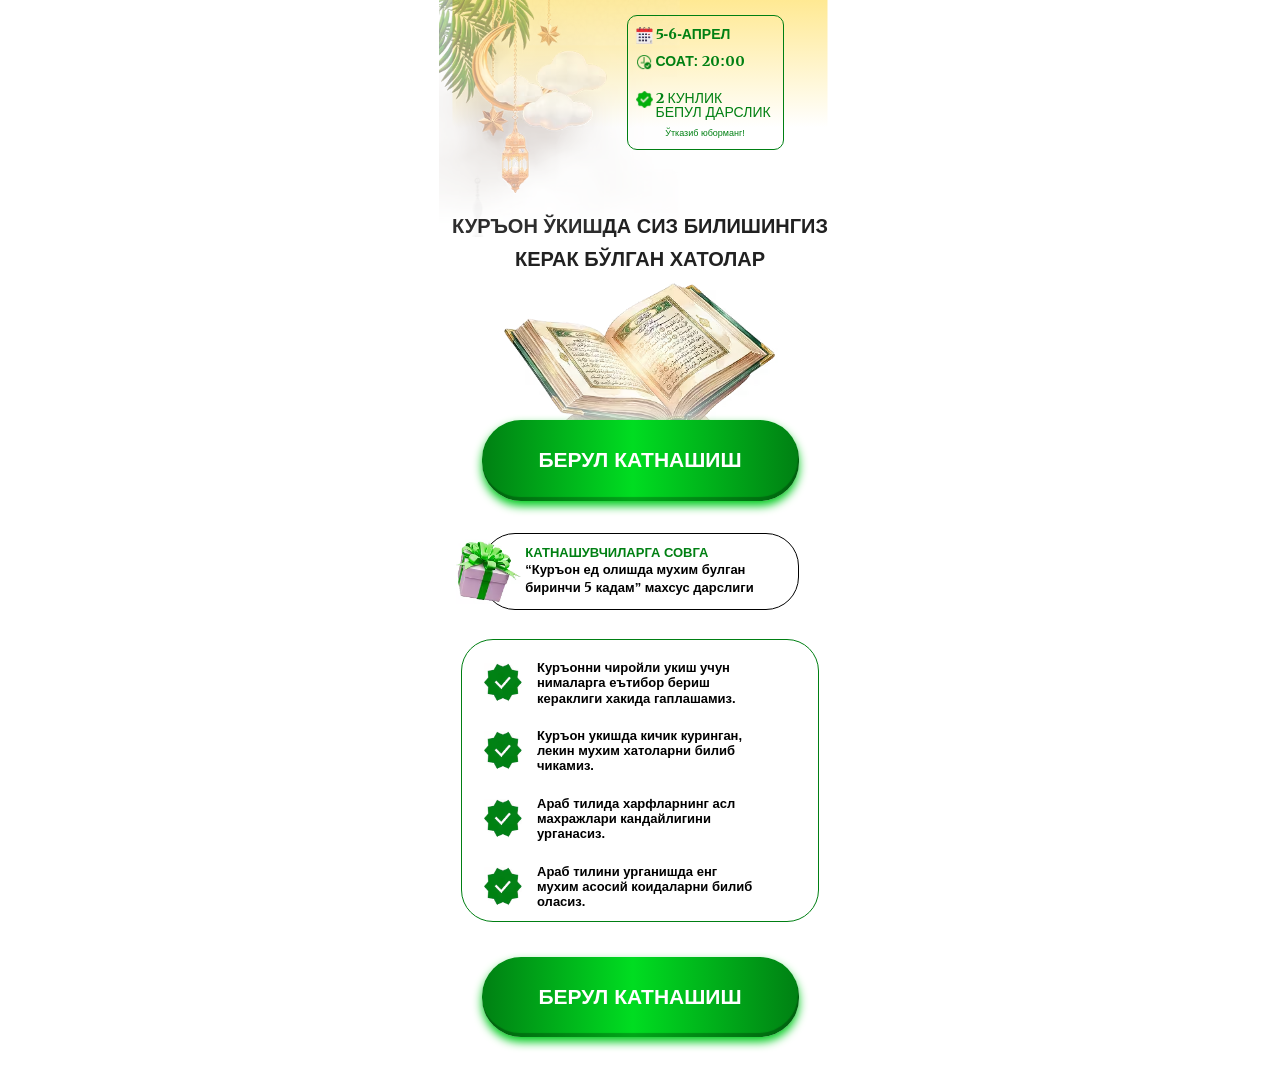
<file: index.html>
<!DOCTYPE html>
<html lang="uz">

<head>
    <meta charset="UTF-8">
    <meta name="viewport" content="width=device-width, initial-scale=1.0">
    <title>5-6-АПРЕЛ</title>
    <style>
        * { margin: 0; padding: 0; box-sizing: border-box; } html, body { overflow-x: hidden; } .hero { padding-top: 0; } .hero__container { max-width: 400px; margin: 0 auto; padding: 0 10px; position: relative; padding-bottom: 21px; display: flex; flex-direction: column; align-items: center; justify-content: center; } .hero__top img { position: absolute; right: 160px; top: 0; background-image: url(./images/bg.avif); background-repeat: no-repeat; background-size: cover; background-position: center; opacity: 40%; } .hero__top-card { max-width: 157px; width: 100%; padding: 11px 8px 11px 8px; border: 1px solid #007F13; border-radius: 10px; position: relative; z-index: 3; margin-top: 15px; color: #008013; margin-bottom: 60px; display: flex; flex-direction: column; gap: 10px; margin-left: 130px; } .gradient { background: linear-gradient(180deg, #FFE993 0%, #FFFFFF 50.96%); max-width: 375px; width: 100%; top: 0; z-index: -3; height: 250px; position: absolute; left: 50%; transform: translateX(-50%); } .hero__top-card p { font-family: Roboto, sans-serif; font-weight: 400; font-size: 9px; line-height: 100%; text-align: center; } .hero__top-min { display: flex; position: relative; z-index: 20; gap: 3px; } .hero__top-min p { font-family: Merriweather, sans-serif; font-weight: 600; font-size: 14px; text-align: start; line-height: 100%; } .hero__title { font-family: Merriweather, sans-serif; text-transform: uppercase; font-weight: 900; font-size: clamp(17.5px, 5.4vw, 20px); margin-bottom: 3px; line-height: 164%; text-align: center; color: #212121; } .hero__title span { color: #3B6904; } .hero__images { max-width: 275px; width: 100%; height: auto; margin: 0 auto; display: flex; } .hero__btn { text-decoration: none; max-width: 317px; width: 100%; border-radius: 39px; padding: 23px 0; background: linear-gradient(90deg, #008013 0%, #00DD21 47.6%, #008013 100%); box-shadow: 0px 5px 9.4px 0px #00CC1E, -1px -4px 0.9px 0px #00000040 inset; color: white; font-family: Merriweather, sans-serif; font-weight: 900; font-size: 21px; line-height: 164%; margin-left: auto; margin-right: auto; display: flex; align-items: center; justify-content: center; text-align: center; border: none; cursor: pointer; margin-bottom: 32px; } .hero__gift { max-width: 317px; width: 100%; background-color: white; border: 0.5px solid #000000; border-radius: 33px; margin-bottom: 29px; padding: 5px 0; gap: 4px; display: flex; align-items: center; justify-content: center; } .hero__gift img { max-width: clamp(65px, 20vw, 64px); width: 100%; height: auto; margin-left: -70px; } .hero__gift-info h2 { font-family: Merriweather, sans-serif; font-weight: 700; font-size: 13px; line-height: 113%; color: #008013; } .hero__gift-info p { font-family: Merriweather, sans-serif; font-weight: 700; font-size: 13px; line-height: 138%; } .hero__nav { max-width: 358px; width: 100%; background-color: linear-gradient(0deg, #000000, #000000), linear-gradient(90deg, #007F13 0%, #00DD21 49.52%, #007F13 100%); border-radius: 32px; padding: 20px 12px 11px 12px; border: 1px solid #007F13; margin-bottom: 35px; display: flex; flex-direction: column; gap: 22px; } .hero__nav li { display: flex; align-items: center; gap: 15px; margin-left: 10px; } .hero__nav li p { font-family: Merriweather, sans-serif; font-weight: 700; font-size: clamp(10px, 4.5vw, 13px); line-height: 118%; } @media (max-width:350px) { .hero__nav { padding: 15px 0 24px 10px; } .hero__iconBg1 { left: 100px; } .hero__iconBg2 { right: 90px; } .hero__gift { gap: 0; } .hero__gift img { margin-left: -20px; } .hero__top img { right: 100px; } .hero__nav li { margin-left: 0; } }
    </style>
    <link rel="stylesheet" href="./css/main.css" media="print" onload="this.media='all'" />
    <noscript>
        <link rel="stylesheet" href="./css/main.css" />
    </noscript>
</head>

<body>

    <main>
        <section class="hero">
            <div class="hero__container">
                <div class="hero__top">
                    <img src="./images/top.avif" loading="lazy" decoding="async" width="241" height="237" alt="logo">
                    <div class="gradient"></div>
                </div>
                <div class="hero__top-card">
                    <div class="hero__top-min">
                        <img src="./images/calendar.avif" loading="lazy" decoding="async" width="17" height="17"
                            alt="calendar">
                        <p>5-6-АПРЕЛ</p>
                    </div>
                    <div class="hero__top-min">
                        <img src="./images/clock.png" loading="lazy" decoding="async" width="17" height="17"
                            alt="calendar">
                        <p>СОАТ: 20:00</p>
                    </div>

                    <div class="line"></div>

                    <div class="hero__top-min">
                        <img src="./images/verfiyTop.avif" loading="lazy" decoding="async" width="17" height="17"
                            alt="calendar">
                        <p
                            style="font-size: 14px; font-weight: 400; font-family: Merriweather, sans-serif; text-align: start; line-height: 100%;">
                            2 КУНЛИК <br> БЕПУЛ ДАРСЛИК</p>
                    </div>
                    <p>Ўтказиб юборманг!</p>
                </div>

                <h1 class="hero__title">
                    Куръон ўкишда сиз билишингиз керак бўлган хатолар
                </h1>
                <img class="hero__images" src="./images/mainImg.avif" loading="lazy" decoding="async" width="272"
                    height="142" alt="speaker">

                <a class="hero__btn registerBtn" href="https://t.me/+DUET1jQPQd4xNjg8">
                    БЕРУЛ КАТНАШИШ
                </a>

                <div class="hero__gift">
                    <img src="./images/gift.avif" loading="lazy" decoding="async" width="76" height="73" alt="gift">
                    <div class="hero__gift-info">
                        <h2>КАТНАШУВЧИЛАРГА СОВГА</h2>
                        <p>“Куръон ед олишда мухим булган <br> биринчи 5 кадам” махсус дарслиги</p>
                    </div>
                </div>

                <ul class="hero__nav">
                    <li>
                        <img src="./images/verfiy.avif" loading="lazy" decoding="async" width="38" height="39"
                            alt="icon">
                        <p>Куръонни чиройли укиш учун <br> нималарга еътибор бериш <br> кераклиги хакида гаплашамиз.</p>
                    </li>
                    <li>
                        <img src="./images/verfiy.avif" loading="lazy" decoding="async" width="38" height="39"
                            alt="icon">
                        <p>Куръон укишда кичик куринган, <br> лекин мухим хатоларни билиб <br> чикамиз.</p>
                    </li>
                    <li>
                        <img src="./images/verfiy.avif" loading="lazy" decoding="async" width="38" height="39"
                            alt="icon">
                        <p>Араб тилида харфларнинг асл <br> махражлари кандайлигини <br> урганасиз.</p>
                    </li>
                    <li>
                        <img src="./images/verfiy.avif" loading="lazy" decoding="async" width="38" height="39"
                            alt="icon">
                        <p>Араб тилини урганишда енг <br> мухим асосий коидаларни билиб <br> оласиз.
                        </p>
                    </li>
                </ul>

                <a class="hero__btn registerBtn" href="https://t.me/+DUET1jQPQd4xNjg8">
                    БЕРУЛ КАТНАШИШ
                </a>
            </div>
        </section>
    </main>

    <script defer>
        document.addEventListener("DOMContentLoaded", (() => { document.querySelectorAll(".registerBtn").forEach((e => { e.addEventListener("click", (() => { "function" == typeof fbq && fbq("track", "CompleteRegistration") })) })) }));
    </script>
      <!-- Meta Pixel Code -->
      <script defer>
        !function(f,b,e,v,n,t,s)
        {if(f.fbq)return;n=f.fbq=function(){n.callMethod?
        n.callMethod.apply(n,arguments):n.queue.push(arguments)};
        if(!f._fbq)f._fbq=n;n.push=n;n.loaded=!0;n.version='2.0';
        n.queue=[];t=b.createElement(e);t.async=!0;
        t.src=v;s=b.getElementsByTagName(e)[0];
        s.parentNode.insertBefore(t,s)}(window, document,'script',
        'https://connect.facebook.net/en_US/fbevents.js');
        fbq('init', '1381211106656156');
        fbq('track', 'PageView');
        </script>
        <noscript><img height="1" width="1" style="display:none"
        src="https://www.facebook.com/tr?id=1381211106656156&ev=PageView&noscript=1"
        /></noscript>
        <!-- End Meta Pixel Code -->
</body>

</html>
</file>
<file: css/main.css>
@font-face {
    font-family: "Merriweather";
    src: url("../font/Merriweather-Black-supermin.woff2");
    font-weight: 900;
    font-display: swap;
}

@font-face {
    font-family: "Merriweather";
    src: url("../font/Merriweather-Bold-supermin\ \(1\).woff2");
    font-weight: 700;
    font-display: swap;
}
</file>
